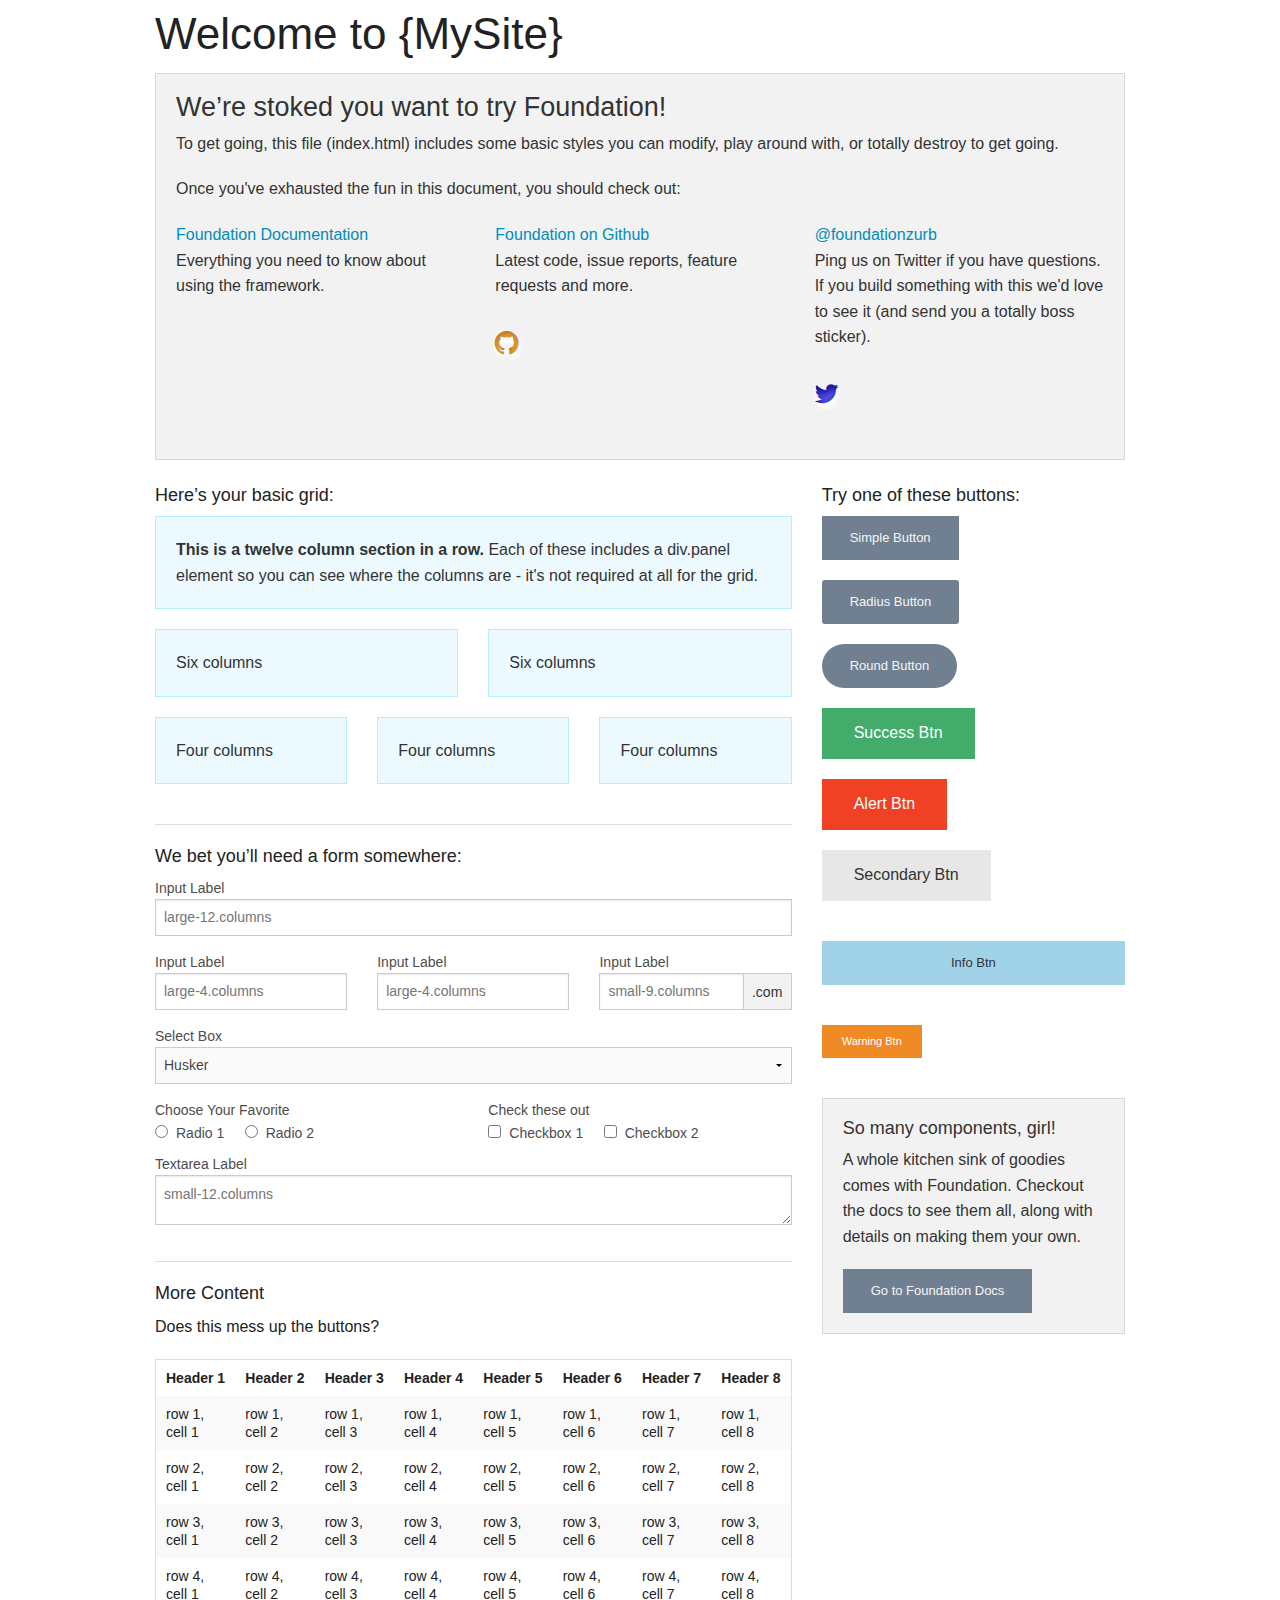
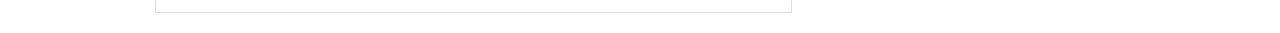
<file: index.html>
<!doctype html>
<html class="no-js" lang="en">
  <head>
    <meta charset="utf-8" />
    <meta name="viewport" content="width=device-width, initial-scale=1.0" />
    <title>{MySite} | Welcome</title>
    <link rel="stylesheet" href="css/normalize.css">
    <link rel="stylesheet" href="css/foundation.min.css" />
    <link rel="stylesheet" href="css/app.css">
    <link type="text/css" media="screen" rel="stylesheet" href="css/responsive-tables.css" />
    <link rel="stylesheet" href="fonts/foundation-icons.css">

    <script src="js/vendor/modernizr.js"></script>
  </head>
  <body>
    
    <div class="row">
      <div class="large-12 columns">
        <h1>Welcome to {MySite}</h1>
      </div>
    </div>
    
    <div class="row">
      <div class="large-12 columns">
      	<div class="panel">
	        <h3>We&rsquo;re stoked you want to try Foundation! </h3>
	        <p>To get going, this file (index.html) includes some basic styles you can modify, play around with, or totally destroy to get going.</p>
	        <p>Once you've exhausted the fun in this document, you should check out:</p>
	        <div class="row">
	        	<div class="large-4 medium-4 columns">
	    		<p><a href="http://foundation.zurb.com/docs">Foundation Documentation</a><br />Everything you need to know about using the framework.</p>
	    	</div>
	        	<div class="large-4 medium-4 columns">
	        		<p><a href="http://github.com/zurb/foundation">Foundation on Github</a><br />Latest code, issue reports, feature requests and more.</p>
              <p><i class="fi-social-github style-letterpress-orange"></i></p>
	        	</div>
	        	<div class="large-4 medium-4 columns">
	        		<p><a href="http://twitter.com/foundationzurb">@foundationzurb</a><br />Ping us on Twitter if you have questions. If you build something with this we'd love to see it (and send you a totally boss sticker).</p>
              <p><i class="fi-social-twitter style-letterpress-blue"></i></p>
	        	</div>        
					</div>
      	</div>
      </div>
    </div>

    <div class="row">
      <div class="large-8 medium-8 columns">
        <h5>Here&rsquo;s your basic grid:</h5>
        <!-- Grid Example -->

        <div class="row">
          <div class="large-12 columns">
            <div class="callout panel">
              <p><strong>This is a twelve column section in a row.</strong> Each of these includes a div.panel element so you can see where the columns are - it's not required at all for the grid.</p>
            </div>
          </div>
        </div>
        <div class="row">
          <div class="large-6 medium-6 columns">
            <div class="callout panel">
              <p>Six columns</p>
            </div>
          </div>
          <div class="large-6 medium-6 columns">
            <div class="callout panel">
              <p>Six columns</p>
            </div>
          </div>
        </div>
        <div class="row">
          <div class="large-4 medium-4 small-4 columns">
            <div class="callout panel">
              <p>Four columns</p>
            </div>
          </div>
          <div class="large-4 medium-4 small-4 columns">
            <div class="callout panel">
              <p>Four columns</p>
            </div>
          </div>
          <div class="large-4 medium-4 small-4 columns">
            <div class="callout panel">
              <p>Four columns</p>
            </div>
          </div>
        </div>
        
        <hr />
                
        <h5>We bet you&rsquo;ll need a form somewhere:</h5>
        <form>
				  <div class="row">
				    <div class="large-12 columns">
				      <label>Input Label</label>
				      <input type="text" placeholder="large-12.columns" />
				    </div>
				  </div>
				  <div class="row">
				    <div class="large-4 medium-4 columns">
				      <label>Input Label</label>
				      <input type="text" placeholder="large-4.columns" />
				    </div>
				    <div class="large-4 medium-4 columns">
				      <label>Input Label</label>
				      <input type="text" placeholder="large-4.columns" />
				    </div>
				    <div class="large-4 medium-4 columns">
				      <div class="row collapse">
				        <label>Input Label</label>
				        <div class="small-9 columns">
				          <input type="text" placeholder="small-9.columns" />
				        </div>
				        <div class="small-3 columns">
				          <span class="postfix">.com</span>
				        </div>
				      </div>
				    </div>
				  </div>
				  <div class="row">
				    <div class="large-12 columns">
				      <label>Select Box</label>
				      <select>
				        <option value="husker">Husker</option>
				        <option value="starbuck">Starbuck</option>
				        <option value="hotdog">Hot Dog</option>
				        <option value="apollo">Apollo</option>
				      </select>
				    </div>
				  </div>
				  <div class="row">
				    <div class="large-6 medium-6 columns">
				      <label>Choose Your Favorite</label>
				      <input type="radio" name="pokemon" value="Red" id="pokemonRed"><label for="pokemonRed">Radio 1</label>
				      <input type="radio" name="pokemon" value="Blue" id="pokemonBlue"><label for="pokemonBlue">Radio 2</label>
				    </div>
				    <div class="large-6 medium-6 columns">
				      <label>Check these out</label>
				      <input id="checkbox1" type="checkbox"><label for="checkbox1">Checkbox 1</label>
				      <input id="checkbox2" type="checkbox"><label for="checkbox2">Checkbox 2</label>
				    </div>
				  </div>
				  <div class="row">
				    <div class="large-12 columns">
				      <label>Textarea Label</label>
				      <textarea placeholder="small-12.columns"></textarea>
				    </div>
				  </div>
				</form>

        <hr />
        <h5>More Content</h5>
        <div class="row">
          <div class="large-12 columns">
            <p>Does this mess up the buttons?</p>
          </div>
        </div>

        <div class="row">
          <div class="medium-12 columns">
            <table class="responsive">
              <tr>
                <th>Header 1</th>
                <th>Header 2</th>
                <th>Header 3</th>
                <th>Header 4</th>
                <th>Header 5</th>
                <th>Header 6</th>
                <th>Header 7</th>
                <th>Header 8</th>
              </tr>
              <tr>
                <td>row 1, cell 1</td>
                <td>row 1, cell 2</td>
                <td>row 1, cell 3</td>
                <td>row 1, cell 4</td>
                <td>row 1, cell 5</td>
                <td>row 1, cell 6</td>
                <td>row 1, cell 7</td>
                <td>row 1, cell 8</td>
              </tr>
              <tr>
                <td>row 2, cell 1</td>
                <td>row 2, cell 2</td>
                <td>row 2, cell 3</td>
                <td>row 2, cell 4</td>
                <td>row 2, cell 5</td>
                <td>row 2, cell 6</td>
                <td>row 2, cell 7</td>
                <td>row 2, cell 8</td>
              </tr>
              <tr>
                <td>row 3, cell 1</td>
                <td>row 3, cell 2</td>
                <td>row 3, cell 3</td>
                <td>row 3, cell 4</td>
                <td>row 3, cell 5</td>
                <td>row 3, cell 6</td>
                <td>row 3, cell 7</td>
                <td>row 3, cell 8</td>
              </tr>
              <tr>
                <td>row 4, cell 1</td>
                <td>row 4, cell 2</td>
                <td>row 4, cell 3</td>
                <td>row 4, cell 4</td>
                <td>row 4, cell 5</td>
                <td>row 4, cell 6</td>
                <td>row 4, cell 7</td>
                <td>row 4, cell 8</td>
              </tr>
            </table>            
          </div>
        </div>

      </div>

      <div class="large-4 medium-4 columns">
			  <h5>Try one of these buttons:</h5>
			  <p><a href="#" class="small button">Simple Button</a><br/>
        <a href="#" class="small radius button">Radius Button</a><br/>
        <a href="#" class="small round button">Round Button</a><br/>
        <a href="#" class="medium success button">Success Btn</a><br/>
        <a href="#" class="medium alert button">Alert Btn</a><br/>
        <a href="#" class="medium secondary button">Secondary Btn</a></p>
        <a href="#" class="small expand info button">Info Btn</a></p>
        <a href="#" class="tiny warning button">Warning Btn</a></p>
				<div class="panel">
        	<h5>So many components, girl!</h5>
        	<p>A whole kitchen sink of goodies comes with Foundation. Checkout the docs to see them all, along with details on making them your own.</p>
        	<a href="http://foundation.zurb.com/docs/" class="small button">Go to Foundation Docs</a>          
        </div>
      </div>
    </div>
    
    <script src="js/vendor/jquery.js"></script>
    <script src="js/foundation.min.js"></script>
    <script src="js/responsive-tables.js"></script>
    <script>
      $(document).foundation();
    </script>
  </body>
</html>
</file>
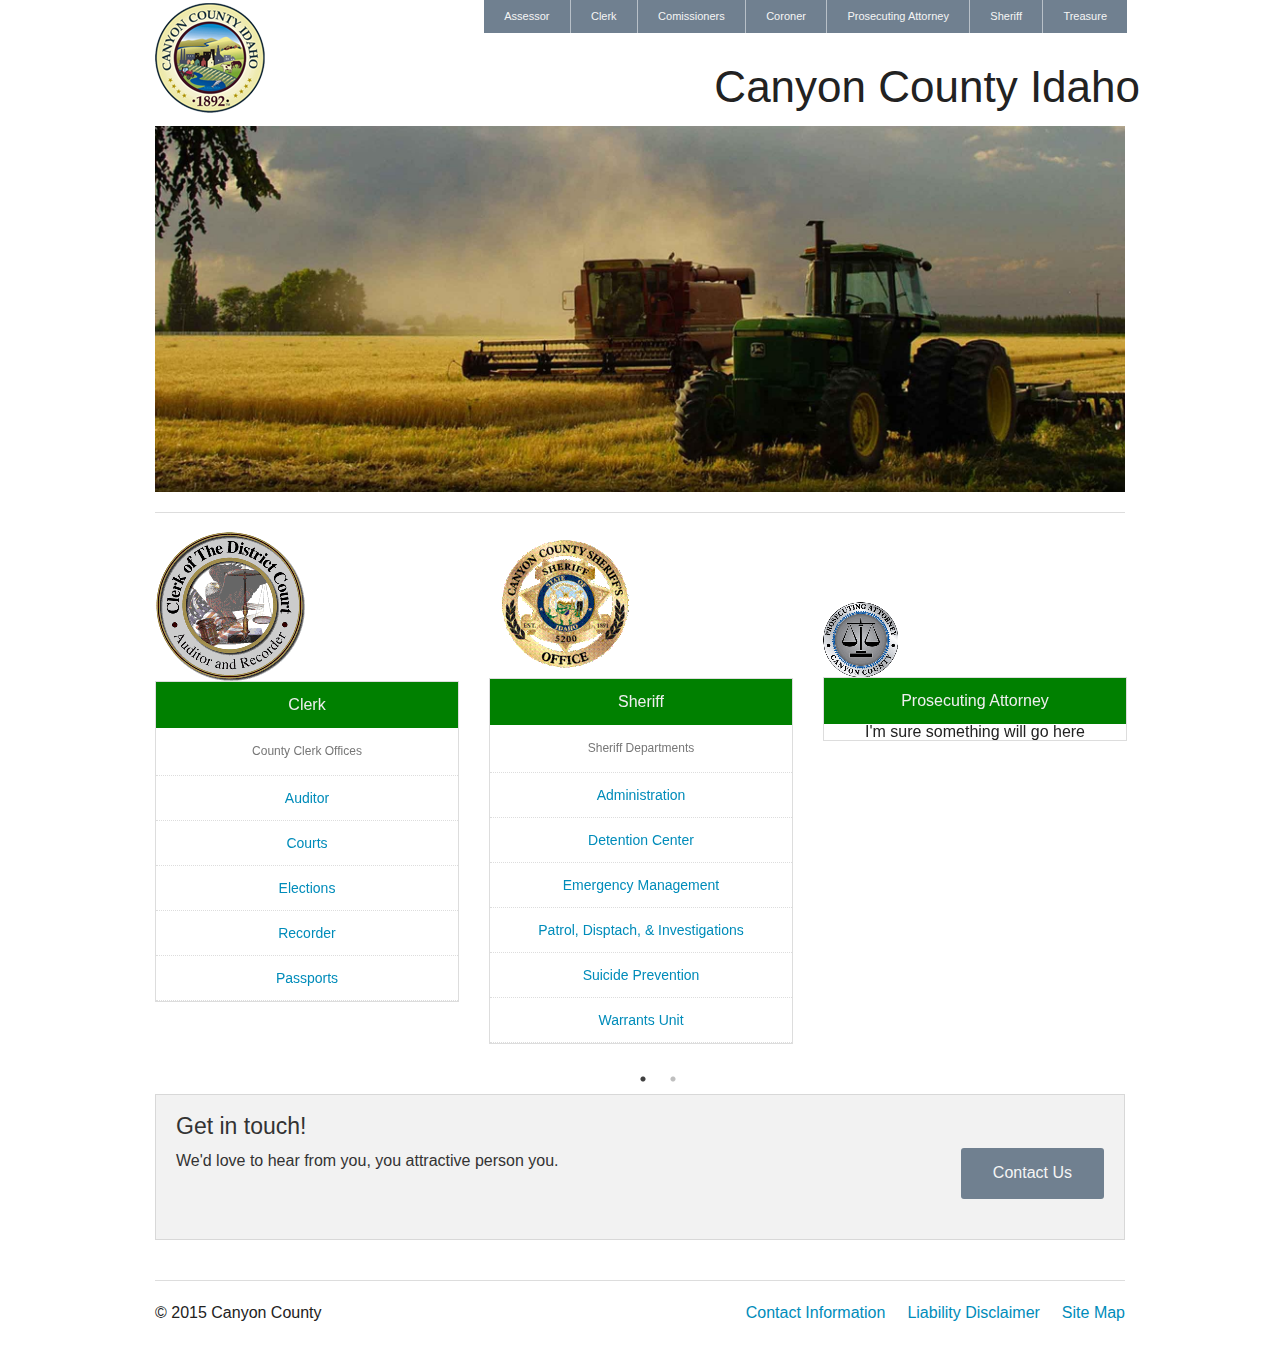
<file: index-cc.html>
<!doctype html>
<html class="no-js" lang="en">
  <head>
    <meta charset="utf-8" />
    <meta name="viewport" content="width=device-width, initial-scale=1.0" />
    <title>Canyon County | Welcome</title>
    <link rel="stylesheet" href="css/normalize.css">
    <link rel="stylesheet" href="css/foundation.min.css" />
    <link rel="stylesheet" href="css/app.css">
    <link type="text/css" media="screen" rel="stylesheet" href="css/responsive-tables.css" />
    <link rel="stylesheet" href="fonts/foundation-icons.css">
    <link rel="stylesheet" type="text/css" href="slick/slick.css"/>
    <link rel="stylesheet" type="text/css" href="slick/slick-theme.css"/>

    <script src="js/vendor/modernizr.js"></script>
  </head>
  <body>
      <!-- ORBIT THEME -->
      <div class="row">
        <div class="large-3 columns">
          <!-- <h1><img src="http://placehold.it/400x100&text=Logo"/></h1> -->
          <h1><img src="img/seal.png"></h1>
        </div>
        <div class="large-9 columns">
          <ul class="right button-group">
          <li><a href="#" class="tiny button">Assessor</a></li>
          <li><a href="#" class="tiny button">Clerk</a></li>
          <li><a href="#" class="tiny button">Comissioners</a></li>
          <li><a href="#" class="tiny button">Coroner</a></li>
          <li><a href="#" class="tiny button">Prosecuting Attorney</a></li>
          <li><a href="#" class="tiny button">Sheriff</a></li>
          <li><a href="#" class="tiny button">Treasure</a></li>
          </ul>
         </div>
         <h1 class="right">Canyon County Idaho</h1>
       </div>
      
     
     
     
     
      <div class="row">
        <div class="large-12 columns">
        <div id="slider">
          <!-- <img src="http://placehold.it/1000x400&text=[ img 1 ]"/> -->
          <img src="img/background.jpg" />
        </div>
        
        <hr/>
        </div>
      </div>
      
     
     
      <div id="slick-eo" class="row">
        <div class="large-4 columns text-center">
          <img src="img/Clerk-seal-transparent.gif"/>
          <ul class="pricing-table">
            <li class="title">Clerk</li>
            <li class="description">County Clerk Offices</li>
            <li class="bullet-item"><a href="#">Auditor</a></li>
            <li class="bullet-item"><a href="#">Courts</a></li>
            <li class="bullet-item"><a href="#">Elections</a></li>
            <li class="bullet-item"><a href="#">Recorder</a></li>
            <li class="bullet-item"><a href="#">Passports</a></li>
            <!-- <li class="cta-button"><a class="button" href="#">Buy Now</a></li> -->
          </ul>
        </div>
        
        <div class="large-4 columns text-center">
          <img src="img/2008-badge.gif"/>
          <ul class="pricing-table">
            <li class="title">Sheriff</li>
            <li class="description">Sheriff Departments</li>
            <li class="bullet-item"><a href="#">Administration</a></li>
            <li class="bullet-item"><a href="#">Detention Center</a></li>
            <li class="bullet-item"><a href="#">Emergency Management</a></li>
            <li class="bullet-item"><a href="#">Patrol, Disptach, & Investigations</a></li>
            <li class="bullet-item"><a href="#">Suicide Prevention</a></li>
            <li class="bullet-item"><a href="#">Warrants Unit</a></li>
          </ul>
        </div>
        
        <div class="large-4 columns text-center pa-fix">
          <img src="img/PA-coin-front.gif"/>
          <ul class="pricing-table">
            <li class="title">Prosecuting Attorney</li>
            <li>I'm sure something will go here</li>
          </ul>
        </div>
      
        <div class="large-4 columns text-center">
          <img src="img/Clerk-seal-transparent.gif"/>
          <ul class="pricing-table">
            <li class="title">Clerk</li>
            <li class="description">County Clerk Offices</li>
            <li class="bullet-item"><a href="#">Auditor</a></li>
            <li class="bullet-item"><a href="#">Courts</a></li>
            <li class="bullet-item"><a href="#">Elections</a></li>
            <li class="bullet-item"><a href="#">Recorder</a></li>
            <li class="bullet-item"><a href="#">Passports</a></li>
            <!-- <li class="cta-button"><a class="button" href="#">Buy Now</a></li> -->
          </ul>
        </div>
        
        <div class="large-4 columns text-center">
          <img src="img/2008-badge.gif"/>
          <ul class="pricing-table">
            <li class="title">Sheriff</li>
            <li class="description">Sheriff Departments</li>
            <li class="bullet-item"><a href="#">Administration</a></li>
            <li class="bullet-item"><a href="#">Detention Center</a></li>
            <li class="bullet-item"><a href="#">Emergency Management</a></li>
            <li class="bullet-item"><a href="#">Patrol, Disptach, & Investigations</a></li>
            <li class="bullet-item"><a href="#">Suicide Prevention</a></li>
            <li class="bullet-item"><a href="#">Warrants Unit</a></li>
          </ul>
        </div>
        
        <div class="large-4 columns text-center pa-fix">
          <img src="img/PA-coin-front.gif"/>
          <ul class="pricing-table">
            <li class="title">Prosecuting Attorney</li>
            <li>I'm sure something will go here</li>
          </ul>
        </div>

        </div>
        
     
    <div class="row">
        <div class="large-12 columns">
        
          <div class="panel">
            <h4>Get in touch!</h4>
                
            <div class="row">
              <div class="large-9 columns">
                <p>We'd love to hear from you, you attractive person you.</p>
              </div>
              <div class="large-3 columns">
                <a href="#" class="radius button right">Contact Us</a>
              </div>
            </div>
          </div>
          
        </div>
      </div>
     
       
      
      <footer class="row">
        <div class="large-12 columns">
          <hr/>
          <div class="row">
            <div class="large-6 columns">
              <p>© 2015 Canyon County</p>
            </div>
            <div class="large-6 columns">
              <ul class="inline-list right">
                <li><a href="#">Contact Information</a></li>
                <li><a href="#">Liability Disclaimer</a></li>
                <li><a href="#">Site Map</a></li>
              </ul>
            </div>
          </div>
        </div> 
      </footer>
    
    <script src="js/vendor/jquery.js"></script>
    <script src="js/foundation.min.js"></script>
    <script src="js/responsive-tables.js"></script>
    <script type="text/javascript" src="slick/slick.min.js"></script>
    <script>
      $(document).foundation();
      
      $(document).ready(function(){
        $('#slick-eo').slick({
          dots: true,
          slidesToShow: 3,
          slidesToScroll: 3,
          //centerMode: true,
          infinate: true,
          adaptiveHeight: true,
          autoplay: false,
          //fade: true,
        });
      });      
    </script>
  </body>
</html>
</file>
<file: css/app.css>
button, .button {
  background-color: slategray;
  border-color: slategray;
  color: whitesmoke;
}

.style-glow {
  font-size: 1.9rem;
  text-shadow: 2px 2px slategray;
}

.style-blue-pop {
  font-size: 1.9rem;
  color: #2DAEBF;
  text-shadow: 0px 1px 0px #0092b3,0px 2px 0px #0087a6,0px 3px 0px #008099,0px 4px 0px #00758c,0px 5px 0px #555,0px 6px 0px #006a80,0px 0px 0px #006073,0px 8px 7px #005566;
}

.style-red-glow {
  font-size: 1.9rem;
  color: #E33100;
  text-shadow: 0 0 5px #fff,0 0 10px #fff,0 0 15px #fff,0 0 20px #E33100,0 0 30px #E33100,0 0 40px #E33100,0 0 50px #E33100,0 0 75px #E33100;
}

.style-red-drop {
  font-size: 1.9rem;
  text-shadow: 0 1px 3px rgba(0,0,0,0.25);
  color: #A9014B;
}

.style-letterpress-orange {
  font-size: 1.9rem;
  color: rgba(245,159,26,0.8);
  text-shadow: 1px 4px 6px #FFF,0 0 0 #000,1px 4px 6px #FFF;
}

.style-letterpress-blue {
  font-size: 1.9rem;
  color: rgba(21,18,212,0.76);
  text-shadow: 1px 4px 6px #FFF,0 0 0 #000,1px 4px 6px #FFF;
}

 .pricing-table .title {
  background-color: green;
}

.pa-fix {
  padding-top: 70px;
}
</file>
<file: css/responsive-tables.css>
/* Foundation v2.1.4 http://foundation.zurb.com */
/* Artfully masterminded by ZURB  */

/* -------------------------------------------------- 
   Table of Contents
-----------------------------------------------------
:: Shared Styles
:: Page Name 1
:: Page Name 2
*/


/* -----------------------------------------
   Shared Styles
----------------------------------------- */

table th { font-weight: bold; }
table td, table th { padding: 9px 10px; text-align: left; }

/* Mobile */
@media only screen and (max-width: 767px) {
	
	table.responsive { margin-bottom: 0; }
	
	.pinned { position: absolute; left: 0; top: 0; background: #fff; width: 35%; overflow: hidden; overflow-x: scroll; border-right: 1px solid #ccc; border-left: 1px solid #ccc; }
	.pinned table { border-right: none; border-left: none; width: 100%; }
	.pinned table th, .pinned table td { white-space: nowrap; }
	.pinned td:last-child { border-bottom: 0; }
	
	div.table-wrapper { position: relative; margin-bottom: 20px; overflow: hidden; border-right: 1px solid #ccc; }
	div.table-wrapper div.scrollable { margin-left: 35%; }
	div.table-wrapper div.scrollable { overflow: scroll; overflow-y: hidden; }	
	
	table.responsive td, table.responsive th { position: relative; white-space: nowrap; overflow: hidden; }
	table.responsive th:first-child, table.responsive td:first-child, table.responsive td:first-child, table.responsive.pinned td { display: none; }
	
	
}
</file>
